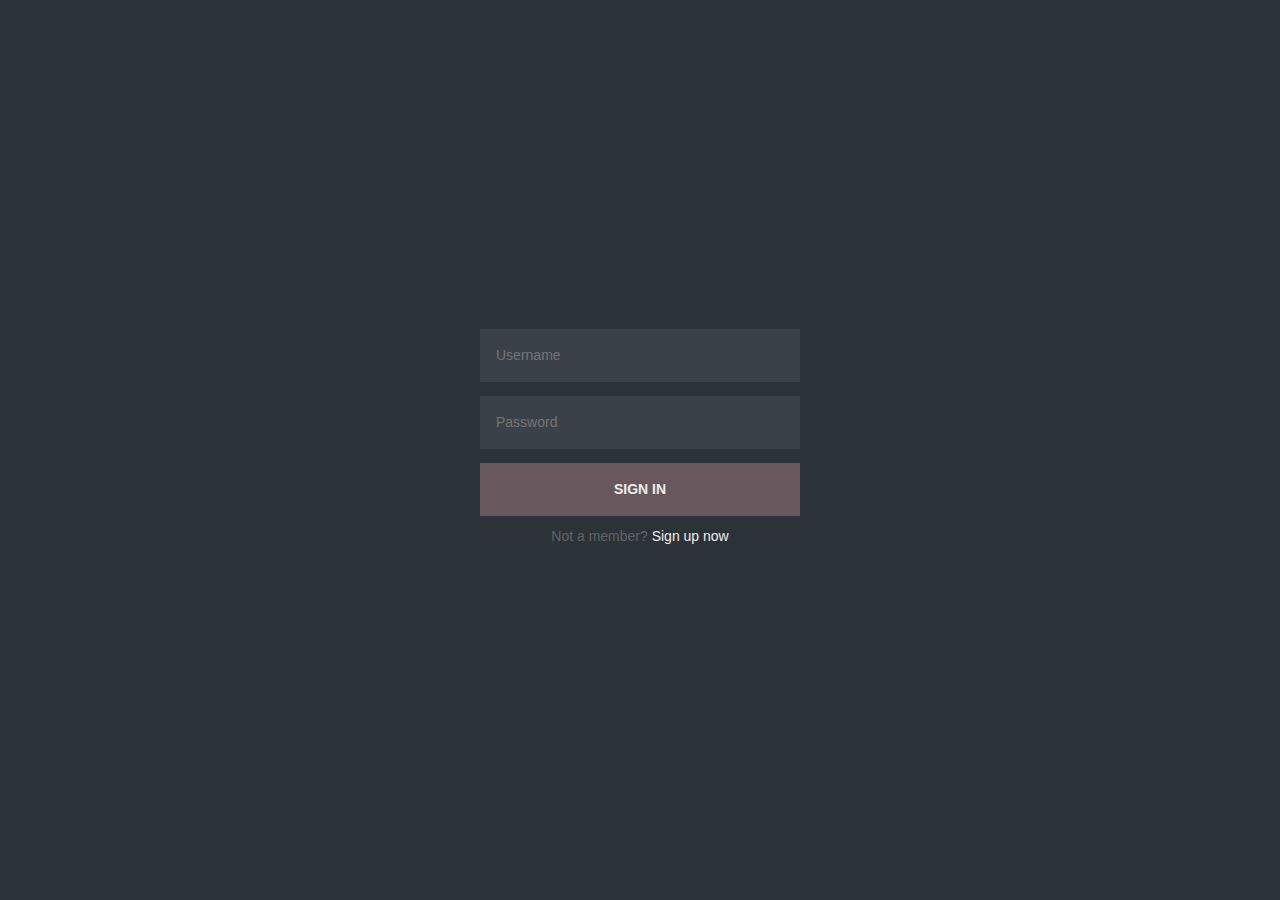
<file: profile.html>
<!DOCTYPE html>
<html lang="en" >
<head>
  <meta charset="UTF-8">
  <title>Login Page with Username and Password Example</title>
  <link rel="stylesheet" href="./profile-style.css">

</head>
<body>
<body class="align">

  <div class="grid">

    <form action="POST" class="form login">

      <div class="form__field">
        <input id="login__username" type="text" name="username" class="form__input" placeholder="Username" required>
      </div>

      <div class="form__field">
        <input id="login__password" type="password" name="password" class="form__input" placeholder="Password" required>
      </div>

      <div class="form__field">
        <input type="submit" value="Sign In">
      </div>

    </form>

    <p class="text--center">Not a member? <a href="#">Sign up now</a></p>

  </div>

  

</body>
  
</body>
</html>
</file>
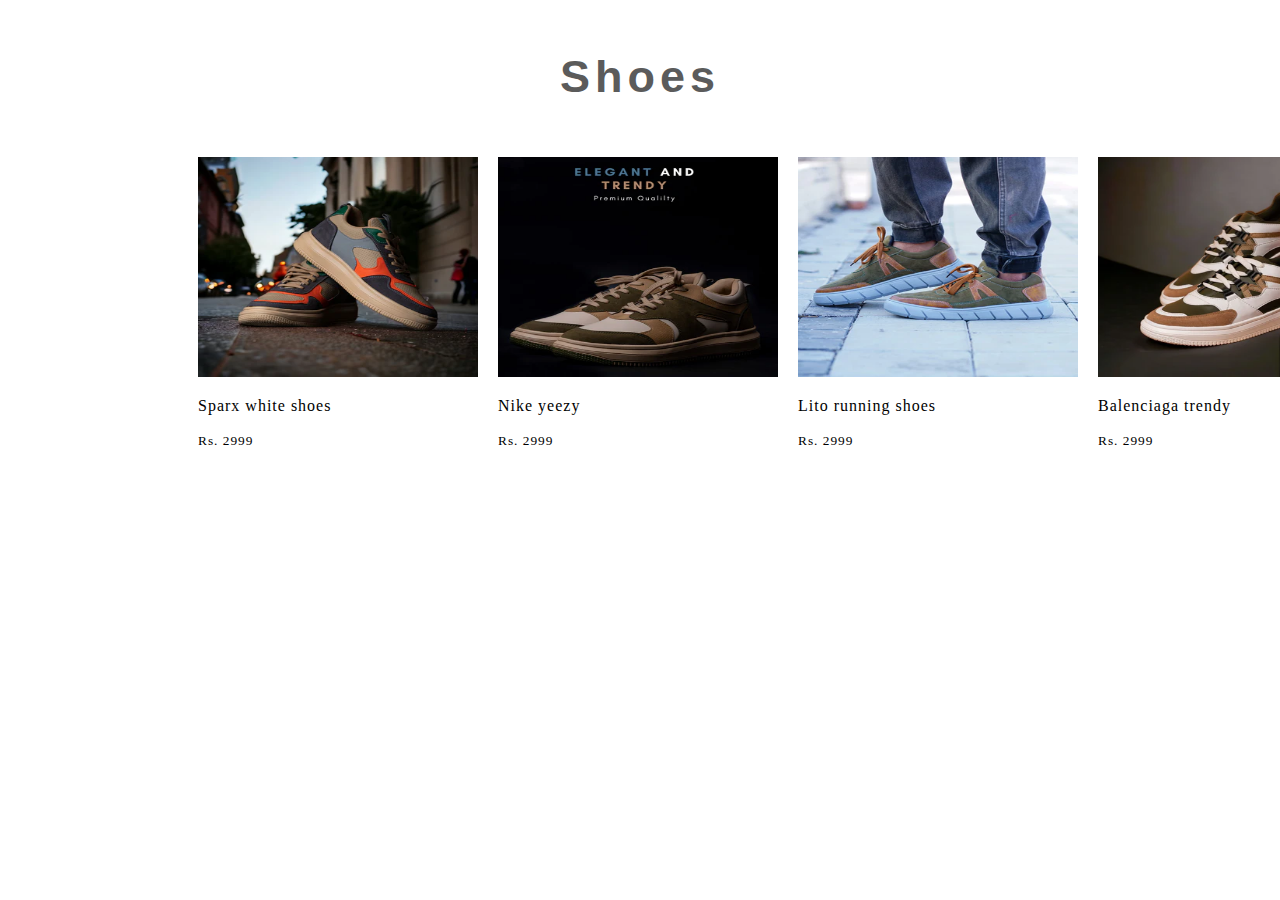
<file: shoes.html>
<!DOCTYPE html>
<html lang="en">
<head>
    <meta charset="UTF-8">
    <meta name="viewport" content="width=device-width, initial-scale=1.0">
    <title>Shoes</title>
    <link rel="stylesheet" href="style.css">
    <!-- <link href='https://unpkg.com/boxicons@2.1.4/css/boxicons.min.css' rel='stylesheet'> -->
</head>
<body>
    <div class="first-heading">
        <h2>Shoes</h2>
      </div>
  
      <div class="lower-section">

        <div class="article">
          <img class="add-cart fa fa-shopping-cart" src="/pics/shoes1.jpg" alt="pic" height="220px" width="280px" />
            <div class="content">
            <a href="shoe1.html">
              <p>Sparx white shoes</p>
              <small>Rs. 2999</small>
              <i class='bx bx-shopping-bag add-cart'></i>
            </a>
            </div>
        </div>
  
        <div class="article">
          <img src="/pics/shoes2.jpg" alt="pic" height="220px" width="280px" />
          <div class="content">
            <a href=".html">
              <p>Nike yeezy</p>
              <small>Rs. 2999</small>
              <i class='bx bx-shopping-bag add-cart'></i>
            </a>
          </div>
        </div>
        <div class="article">
          <img src="/pics/shoes3.jpg" alt="pic" height="220px" width="280px" />
          <div class="content">
            <a href=".html">
              <p>Lito running shoes</p>
              <small>Rs. 2999</small>
              
            </a>
            <i class='bx bx-shopping-bag add-cart'></i>
          </div>
        </div>
  
        <div class="article">
          <img src="/pics/shoes4.jpg" alt="pic" height="220px" width="280px" />
          <div class="content">
            <a href=".html">
              <p>Balenciaga trendy</p>
              <small>Rs. 2999</small>
            </a>
             <i class='bx bx-shopping-bag add-cart'></i>
          </div>
        </div>
      </div>
</body>
</html>
</file>
<file: profile-style.css>
.align {
  align-items: center;
  display: flex;
  justify-content: center;
}

.grid {
  margin-left: auto;
  margin-right: auto;
  max-width: 320px;
  width: 90%;
}

.hidden {
  border: 0;
  height: 1px;
  margin: -1px;
  overflow: hidden;
  padding: 0;
  position: absolute;
  width: 1px;
}
.icon {
  display: inline-block;
  fill: #606468;
  vertical-align: middle;
}


html {
  font-size: 100%;
  height: 100%;
}

body {
  background-color: #2c3338;
  color: #606468;
  font-family: 'Open Sans', sans-serif;
  font-size: 14px;
  font-weight: 400;
  height: 100%;
  line-height: 1.5;
  margin: 0;
  min-height: 100vh;
}


a {
  color: #eee;
  outline: 0;
  text-decoration: none;
}

a:focus,
a:hover {
  text-decoration: underline;
}


input {
  background-image: none;
  border: 0;
  color: inherit;
  font: inherit;
  margin: 0;
  outline: 0;
  padding: 0;
  transition: background-color 0.3s;
}

input[type='submit'] {
  cursor: pointer;
}

.form {
  margin: -14px;
}

.form input[type='password'],
.form input[type='text'],
.form input[type='submit'] {
  width: 100%;
}

.form__field {
  display: flex;
  margin: 14px;
}

.form__input {
  flex: 1;
}

.login {
  color: #eee;
}

.login label,
.login input[type='text'],
.login input[type='password'],
.login input[type='submit'] {
  padding: 16px;
  padding: 1rem;
}

.login label {
  background-color: #363b41;
  border-bottom-right-radius: 0;
  border-top-right-radius: 0;
  padding-left: 20px;
  padding-right: 20px;
}

.login input[type='password'],
.login input[type='text'] {
  background-color: #3b4148;
  border-bottom-left-radius: 0;
  border-top-left-radius: 0;
}

.login input[type='password']:focus,
.login input[type='password']:hover,
.login input[type='text']:focus,
.login input[type='text']:hover {
  background-color: #434a52;
}

.login input[type='submit'] {
  background-color: #68575d;
  color: #eee;
  font-weight: 700;
  text-transform: uppercase;
}

.login input[type='submit']:focus,
.login input[type='submit']:hover {
  background-color: #9f677c;
}


p {
  margin-bottom: 24px;
  margin-top: 24px;
}

.text--center {
  text-align: center;
}
</file>
<file: style.css>
<link rel="stylesheet" href="https://fonts.googleapis.com"><link rel="stylesheet" href="https://cdn.jsdelivr.net/npm/@fortawesome/fontawesome-free@6.2.1/css/fontawesome.min.css">* {
  margin: 0;

}

body {
  background-color: white;
}

.navbar {
  background-color: white;
  width: 100%;
  height: 20%;
  display: flex;
  justify-content: space-around;
  align-items: center;
  font-family: 'Poppins', sans-serif;
}


.logo-text {
  font-size: 30px;
  font-weight: bolder;
  text-decoration-line: none;
  padding-left: 8vh;
  font-family: 'Poppins', sans-serif;
  color: black;
  letter-spacing: 5px;
}

.nav-list {
  text-decoration: none;
  padding-left: 500px;
}

.nav-list ul {
  display: flex;
  justify-content: space-between;
  align-items: center;
  list-style: none;
}

.nav-list ul li a {
  padding: 10px;
  text-decoration: none;
  color: rgb(126, 126, 126);
  font-size: 24px;
  font-family: 'Poppins', sans-serif;
  font-weight:530;
  position: relative;
  
}

.nav-list ul li a:after {
  position: absolute;
  content: "";
  transition: 0.3s;
  background-color: beige;
  height: 3px;
  width: 0;
  left:0;
  bottom: -1px;
}

.nav-list ul li a:hover{
  color: black;
}

.nav-list ul li a:hover:after {
  width: 95%;

}

.profile {
  padding-right: 7vh;
  cursor: pointer;
  
}

.upper-section {
  height: 360px;
  width: 1250px;
  display: flex;
  justify-content: space-between;
  align-items: center;
 
  margin-left: 170px;
}

.image-card {
  height: 390px;
  width: 350px;
  display: flex;
  justify-content: space-between;
  align-items: center;
  cursor: pointer;
}

.upper-image {
  height: 335px;
  width: 1090vh;
  opacity: 0.5;
  
  
}

.first-heading {
  font-family: 'Monoton';
}

.card-section {
  display: flex;
  justify-content: space-between;
  align-items: center;
}

.card {
  box-shadow: 0 4px 8px 0 rgba(0, 0, 0, 0.2);
  max-width: 150px;
  height: 250px;
  margin: auto;
  text-align: center;
  font-family: arial;
  transition: 0.3s;
}

.card:hover{
  transform: scale(1.1);
}

.card h1 {
  font-size: small;
}

.price {
  color: grey;
  font-size: 11px;
}

.card button {
  border: none;
  outline: 0;
  padding: 8px;
  color: white;
  background-color: #000;
  text-align: center;
  cursor: pointer;
  width: 55%;
  font-size: 12px;
}

.card button:hover {
  opacity: 0.7;
}

.card a{
  text-decoration: none;
  color: #ffffff;
}
.s-btn {
  border-box: transparent;
  border-radius: 44px;
}


.first-heading {
  font-family: 'Monoton', sans-serif;
  word-spacing: 10px;
  letter-spacing: 5px;
  font-size: 30px;
  color: rgb(91, 91, 91);
  padding-top: 6px;
  text-align: center;
}

.lower-section {
  width: 1200px;
  height: 350px;
  display: flex;
  justify-content: center;
  align-items: center;
  padding-left: 120px;
  padding-top: 0px;
  margin-left: 70px;
}
/* 
.content {
  width: 280px;
  height: 85px;
  flex: auto;
  padding: 10px;
} */

.article {
  width: 280px;
  height: 318px;
  cursor: pointer;
  flex: auto;
 
}

.article .content a {
  text-decoration: none;
  font-family: font-family: 'Poppins', sans-serif;
  letter-spacing: 1px;
  color: black;

}


.article .content a:hover {
  color: #24262b;
}

.view-btn {
  display: flex;
  justify-content: center;
  align-items: center;
}

.view {
  background-color: black;

  height: 45px;
  width: 120px;
  border-box: 1px solid black;
  text-align: center;
  letter-spacing: 1px;
  cursor: pointer;


}

.view a {
  text-decoration: none;
  color: white;
}


.container {
  max-width: 1100px;
  margin: 0;
}

.row {
  display: flex;
  justify-content: space-between;
  align-items: center;
  /* flex-wrap: wrap; */
}

ul {
  list-style: none;
}

.footer {
  background-color: #24262b;
  padding-left: 60px;
  margin-top: 30px;
}

.footer-col {
  width: 25%;
  margin-top: 20px;
}

.footer-col h4 {
  font-size: 18px;
  color: #ffffff;
  text-transform: capitalize;
  margin-bottom: 35px;
  font-weight: 500;
  position: relative;
}

.footer-col h4::before {
  content: '';
  position: absolute;
  left: 0;
  bottom: -10px;
  background-color: #e91e63;
  height: 2px;
  box-sizing: border-box;
  width: 50px;
}

.footer-col ul li:not(:last-child) {
  margin-bottom: 10px;
}

.footer-col ul li a {
  font-size: 16px;
  text-transform: capitalize;
  color: #ffffff;
  text-decoration: none;
  font-weight: 300;
  color: #bbbbbb;
  display: block;
  transition: all 0.3s ease;
}

.footer-col ul li a:hover {
  color: #ffffff;
  padding-left: 8px;
}

.social-btn {
  padding: 1px;
  cursor: pointer;

}


/* .fa {
  display: none;
} */

/* 
@media(max-width:700px) { */
  /* .logo-text {
    font-size: 15px;
  }

  .nav-list ul {
    display:block;

}

  .upper-section {
  display: block ;
  justify-content: center;
  width: 700px;
  height:750px;
  }
  .upper-image{
    display: none;
  } */
} */
</file>
